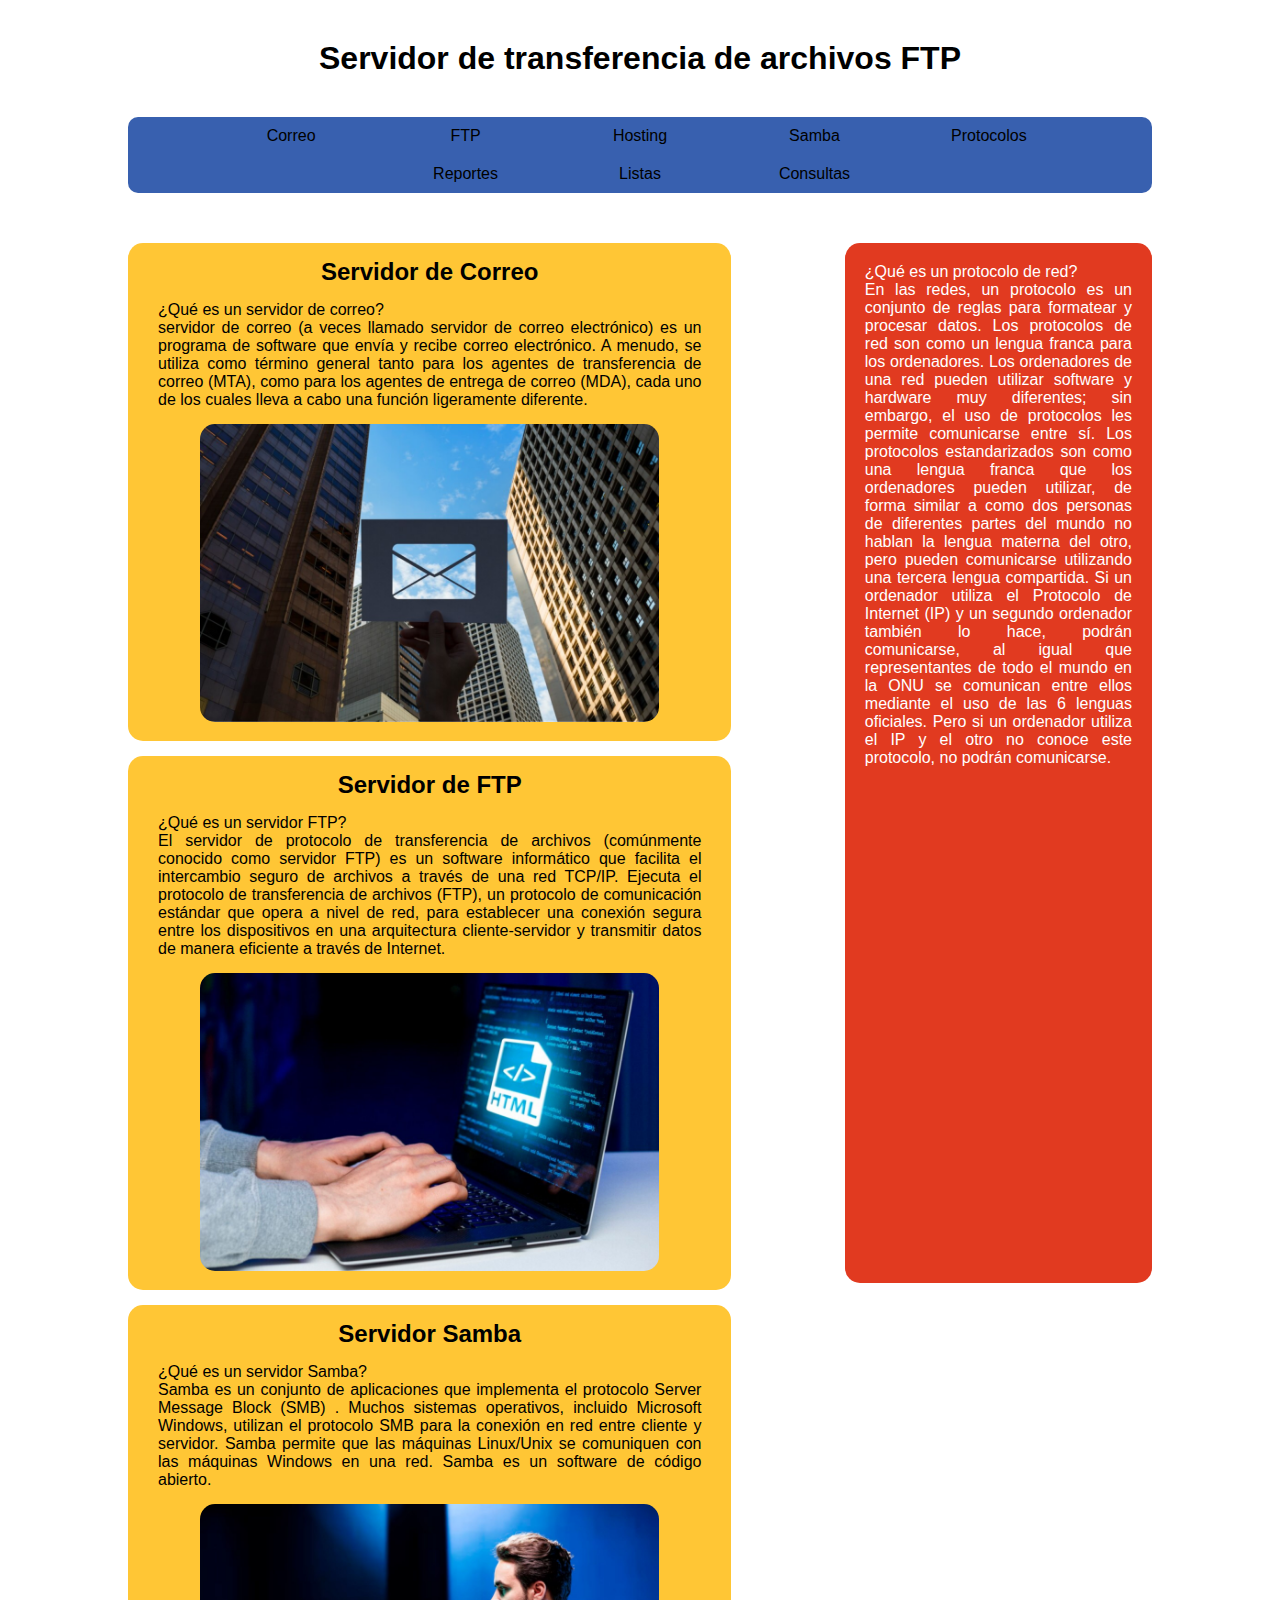
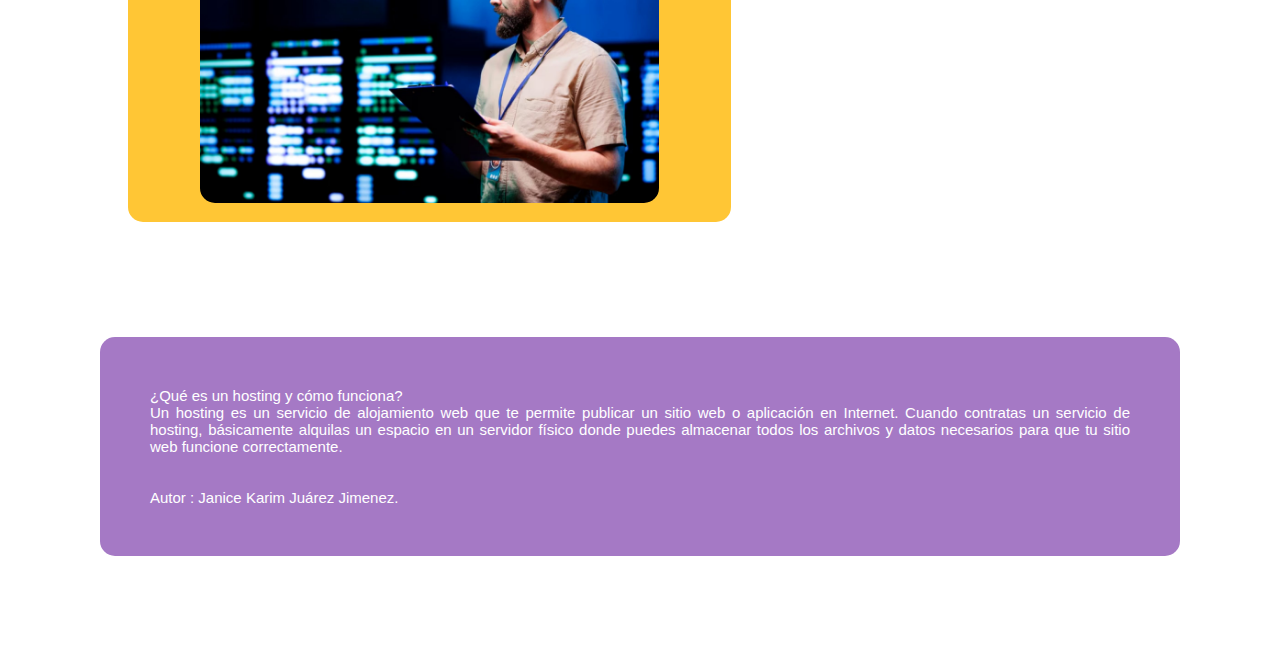
<file: transferencia/index.html>
<!DOCTYPE html>
<html lang="en">
<head>
    <meta charset="UTF-8">
    <meta name="viewport" content="width=device-width, initial-scale=0.3">
    <title>hosting08</title>
</head>
<link rel="stylesheet" href="estilos.css">
<body>


    <div class="titulo">
        <h1>Servidor de transferencia de archivos FTP</h1>
    </div>
    <nav>
        <ul>
            <li><a href="https://es.wikipedia.org/wiki/Servidor_de_correo">Correo</a></li>
            <li><a href="https://es.wikipedia.org/wiki/Protocolo_de_transferencia_de_archivos">FTP</a></li>
            <li><a href="https://es.wikipedia.org/wiki/Alojamiento_web">Hosting</a></li>
            <li><a href="https://es.wikipedia.org/wiki/Samba_(software)">Samba</a></li>
            <li><a href="https://es.wikipedia.org/wiki/Protocolo_de_internet">Protocolos</a></li>
            <li><a href="tabla4.html">Reportes</a></li>
            <li><a href="menu.html">Listas</a></li>
            <li><a href="forms/madre.html">Consultas</a></li>
        </ul>
    </nav>

    <div class="contenido">
        <div class="articulo">
            <div>
                <h2>Servidor de Correo</h2>
                <p>¿Qué es un servidor de correo?<br> servidor de correo (a veces llamado servidor de correo electrónico) es un programa de software que envía y recibe correo electrónico. A menudo, se utiliza como término general tanto para los agentes de transferencia de correo (MTA), como para los agentes de entrega de correo (MDA), cada uno de los cuales lleva a cabo una función ligeramente diferente.</p>
                <img src="imagenes/correo.png">
            </div>
            <div>
                <h2>Servidor de FTP</h2>
                <p>¿Qué es un servidor FTP? <br> El servidor de protocolo de transferencia de archivos (comúnmente conocido como servidor FTP) es un software informático que facilita el intercambio seguro de archivos a través de una red TCP/IP. Ejecuta el protocolo de transferencia de archivos (FTP), un protocolo de comunicación estándar que opera a nivel de red, para establecer una conexión segura entre los dispositivos en una arquitectura cliente-servidor y transmitir datos de manera eficiente a través de Internet.</p>
                <img src="imagenes/ftp.jpg">
            </div>
            <div>
                <h2>Servidor Samba</h2>
                <p>¿Qué es un servidor Samba? <br> Samba es un conjunto de aplicaciones que implementa el protocolo Server Message Block (SMB) . Muchos sistemas operativos, incluido Microsoft Windows, utilizan el protocolo SMB para la conexión en red entre cliente y servidor. Samba permite que las máquinas Linux/Unix se comuniquen con las máquinas Windows en una red. Samba es un software de código abierto.</p>
                <img src="imagenes/samba.jpg">
            </div>
        </div>

        <div class="secundaria">
            <p>¿Qué es un protocolo de red?<br>
                En las redes, un protocolo es un conjunto de reglas para formatear y procesar datos. Los protocolos de red son como un lengua franca para los ordenadores. Los ordenadores de una red pueden utilizar software y hardware muy diferentes; sin embargo, el uso de protocolos les permite comunicarse entre sí.
                Los protocolos estandarizados son como una lengua franca que los ordenadores pueden utilizar, de forma similar a como dos personas de diferentes partes del mundo no hablan la lengua materna del otro, pero pueden comunicarse utilizando una tercera lengua compartida. Si un ordenador utiliza el Protocolo de Internet (IP) y un segundo ordenador también lo hace, podrán comunicarse, al igual que representantes de todo el mundo en la ONU se comunican entre ellos mediante el uso de las 6 lenguas oficiales. Pero si un ordenador utiliza el IP y el otro no conoce este protocolo, no podrán comunicarse.</p>
        </div>
    </div>
    
    <div class="piedepagina">
        <p>¿Qué es un hosting y cómo funciona? <br> Un hosting es un servicio de alojamiento web que te permite publicar un sitio web o aplicación en Internet. Cuando contratas un servicio de hosting, básicamente alquilas un espacio en un servidor físico 
            donde puedes almacenar todos los archivos y datos necesarios para que tu sitio web funcione correctamente.
        <br>
        <br>
        <br> Autor :  Janice Karim Juárez Jimenez.</p>
    </div>
</body>
</html>
</file>
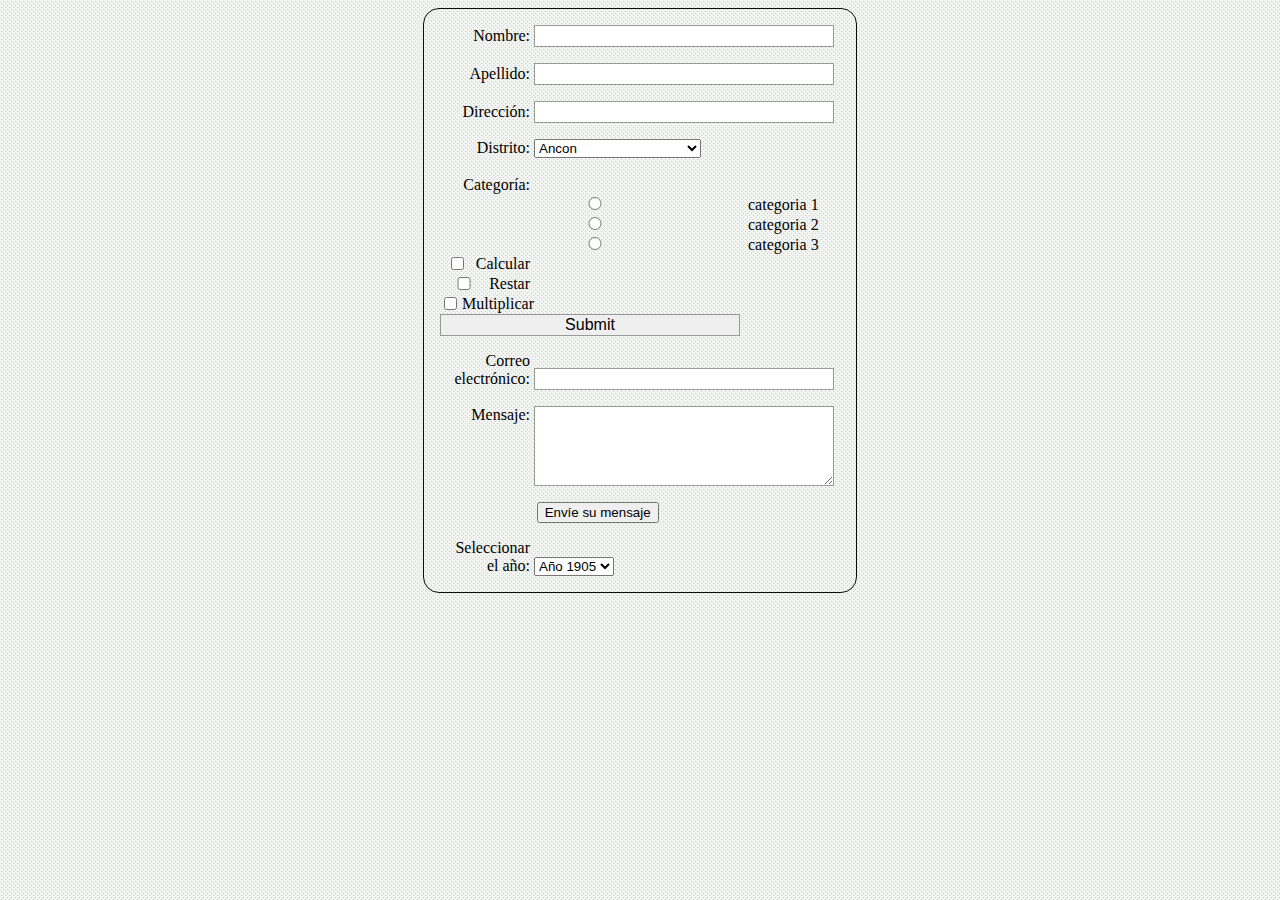
<file: transferencia/formularios.html>
<!DOCTYPE html>
<html lang="en">
<head>
    <meta charset="UTF-8">
    <meta name="viewport" content="width=device-width, initial-scale=1.0">
    <title>Document</title>
    <link rel="stylesheet" href="estiloformulario.css">
</head>
<body>
  <body>    
    <form action="formularios.html" method="post">
        <ul>
          <li>
            <label for="name">Nombre:</label>
            <input type="text" id="name" name="user_name" />
          </li>
          <li>
            <label for="name">Apellido:</label>
            <input type="text" id="name" name="user_name" />
          </li>
          <li>
            <label for="name">Dirección:</label>
            <input type="text" id="name" name="user_name" />
          </li>
          <li>
            <label for="distritos">Distrito:</label>
            <select name="distritos" id="distritos">
            <option value="Ancon">Ancon</option>
            <option value="Ate">Ate</option>
            <option value="Barranco">Barranco</option>
            <option value="Breña">Breña</option>
            <option value="Carabayllo">Carabayllo</option>
            <option value="Chorrilllos">Chorrillos</option>
            <option value="Cieneguilla">Cieneguilla</option>
            <option value="Comas">Comas</option>
            <option value="El Agustino">El Agustino</option>
            <option value="Independencia">Independencia</option>
            <option value="Jesus Maria">Jesus Maria</option>
            <option value="La Molina">La Molina</option>
            <option value="La Victoria">La Victoria</option>
            <option value="Lince">Lince</option>
            <option value="Los Olivos">Los Olivos</option>
            
            <option value="Miraflores">Miraflores</option>
            <option value="Pachacamac">Pachacamac</option>
            <option value="Pucusana">Pucusana</option>
            <option value="Puente Piedra">Puente Piedra</option>
            <option value="Punta Hermosa">Punta Hermosa</option>
            <option value="Punta Negra">Punta Negra</option>
            <option value="San Bartolo">San Bartolo</option>
            <option value="San Borja">San Borja</option>
            <option value="San Isidro">San Isidro</option>
            <option value="San Juan de Lurigancho">San Juan de Lurigancho</option>
            <option value="San Juan de Miraflores">San Juan de Miraflores</option>
            <option value="San Luis">San Luis</option>
            <option value="Santa Anita">Santa Anita</option>
            <option value="Santa Maria del Mar">Santa Maria del Mar</option>
            <option value="Santa Rosa">Santa Rosa</option>
            <option value="Santiago de Surco">Santiago de Surco</option>
            <option value="Surquillo">Surquillo</option>
            <option value="Villa Maria del Triunfo">Villa Maria del Triunfo</option>
        </select>
        <br><br>
        <label id="cat">Categoría:</label>
        <input type="radio" name="categoria">categoria 1 <br>
        <input type="radio" name="categoria">categoria 2 <br>
        <input type="radio" name="categoria">categoria 3 <br>

        <label style="display: inline-flex; align-items: center;">
          <input type="checkbox" name="Calcular" value="yes" style="margin-right: 5px;"> Calcular
      </label><br>
      <label style="display: inline-flex; align-items: center;">
          <input type="checkbox" name="resta" value="yes" style="margin-right: 5px;"> Restar
      </label><br>
      <label style="display: inline-flex; align-items: center;">
          <input type="checkbox" name="multiplicacion" value="yes" style="margin-right: 5px;"> Multiplicar
      </label><br>
      <input type="submit" value="Submit">
  



          </li>
          <li>
            <label for="mail">Correo electrónico:</label>
            <input type="email" id="mail" name="user_mail" />
          </li>
          <li>
            <label for="msg">Mensaje:</label>
            <textarea id="msg" name="user_message"></textarea>
          </li>
          <li class="button">
            <button type="submit">Envíe su mensaje</button>
          </li>
        <li>
          <label for="numeros">Seleccionar el año:</label>
    <select id="numeros">
    </select>

    <script>
        const selectNumeros = document.getElementById('numeros');
        
        
        for (let i = 1905; i <= 2024; i++) {
            
            let opcion = document.createElement('option');
            opcion.value = i;  
            opcion.text = 'Año ' + i;
            
            
            selectNumeros.appendChild(opcion);
        }
    </script>
        </li>  
        </ul>

    </form>
      


</body>
</html>
</file>
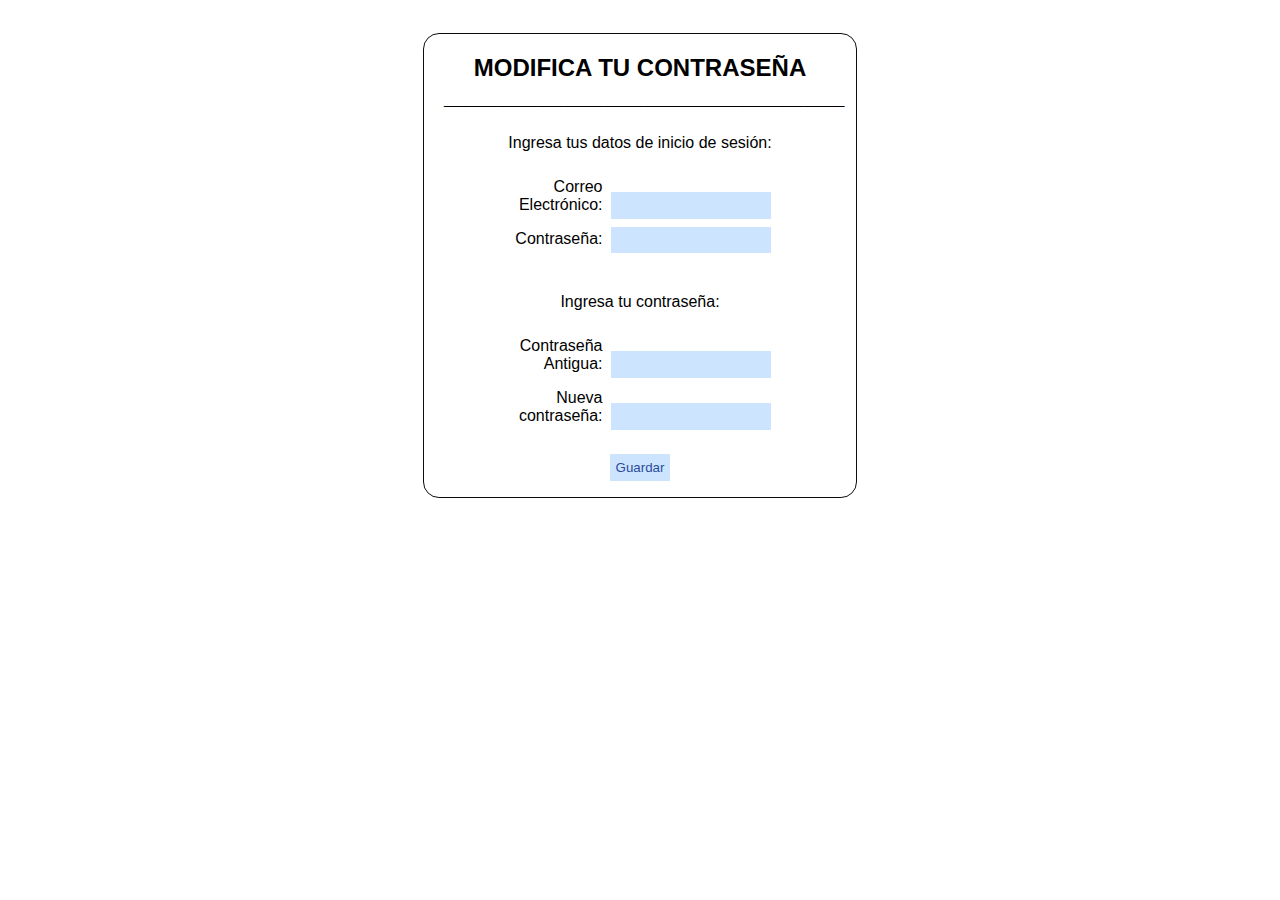
<file: transferencia/forms/direccion.html>
<!DOCTYPE html>
<html lang="en">
<head>
    <meta charset="UTF-8">
    <meta name="viewport" content="width=device-width, initial-scale=0.5">
    <title>cambio de contraseña</title>
    <link rel="stylesheet" href="estiloforms.css">
</head>
<body>
    
    <form action="form.html" method="post">
        <header>MODIFICA  TU  CONTRASEÑA <br>
        ______________________________</header>
    <ul>
        <caption>Ingresa tus datos de inicio de sesión:
            <br>
            <br>
        </caption>
        <li>
            <label for="name">Correo Electrónico:</label>
            <input type="text" id="name" name="user_mail" />
        </li>
        <li>
            <label for="name">Contraseña:</label>
            <input type="password" id="name" name="user_key" />
        </li>
        <caption>
            <br>
            <br>Ingresa tu contraseña:
            <br>
            <br>
        </caption>
        <li>
            <label for="name">Contraseña Antigua:</label>
            <input type="password" id="name" name="user_key" />
        </li>
        <li>
            <label for="name">Nueva contraseña:</label>
            <input type="password" id="name" name="user_key" />
        </li>
        
    </ul><input type="submit" value="Guardar"></form>
</body>
</file>
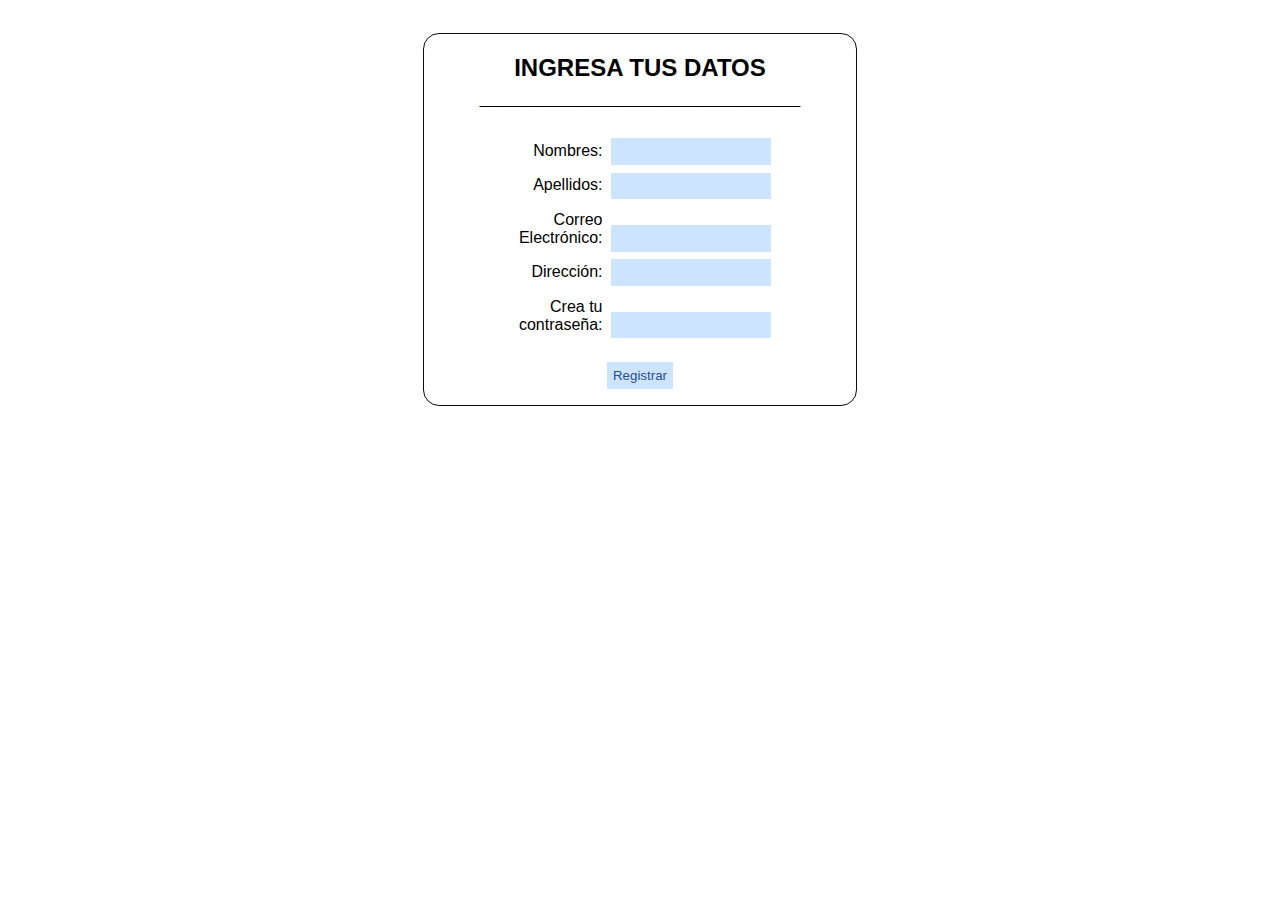
<file: transferencia/forms/form.html>
<!DOCTYPE html>
<html lang="en">
<head>
    <meta charset="UTF-8">
    <meta name="viewport" content="width=device-width, initial-scale=0.5">
    <title>Regístrate</title>
    <link rel="stylesheet" href="estiloforms.css">
</head>
<body>
    
    <form action="form.html" method="post"> <header>INGRESA  TUS  DATOS <br>
        ________________________</header>
    <ul>
        <li>
            <label for="name">Nombres:</label>
            <input type="text" id="name" name="user_name" />
        </li>
        <li>
            <label for="name">Apellidos:</label>
            <input type="text" id="name" name="user_lastname" />
        </li>
        <li>
            <label for="name">Correo Electrónico:</label>
            <input type="text" id="name" name="user_mail" />
        </li>
        <li>
            <label for="name">Dirección:</label>
            <input type="text" id="name" name="user_adress" />
        </li>
        <li>
            <label for="name">Crea tu contraseña:</label>
            <input type="password" id="name" name="user_key" />
        </li>
    </ul>
    <input type="submit" value="Registrar"></form>
</body>
</file>
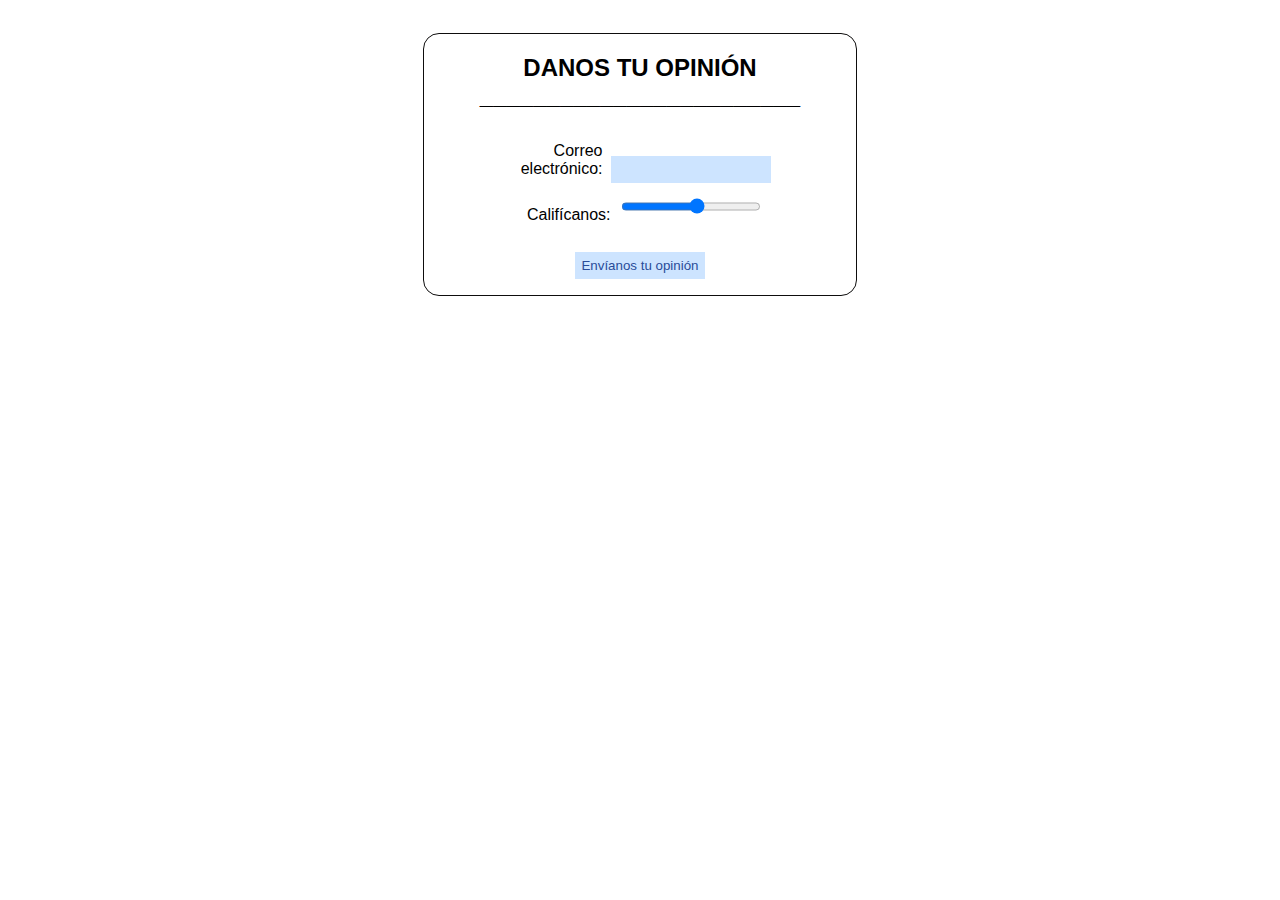
<file: transferencia/forms/opp.html>
<!DOCTYPE html>
<html lang="en">
<head>
    <meta charset="UTF-8">
    <meta name="viewport" content="width=device-width, initial-scale=0.5">
    <title>Opiniones</title>
    <link rel="stylesheet" href="estiloforms.css">
</head>
<body>
    <form action="opp.html" method="post">
    <header>DANOS  TU  OPINIÓN <br>
        ________________________</header>
    <ul>
        
        <li>
            <label for="name">Correo electrónico:</label>
            <input type="email" id="name" name="user_mail" />
        </li>
        <li>
            <label for="name">Califícanos:</label>
            <input type="range" id="name" name="user_OP" min="1" max="10" step="1"/>
        </li>
        
    </ul><input type="submit" value="Envíanos tu opinión"></form>
    
</body>
</file>
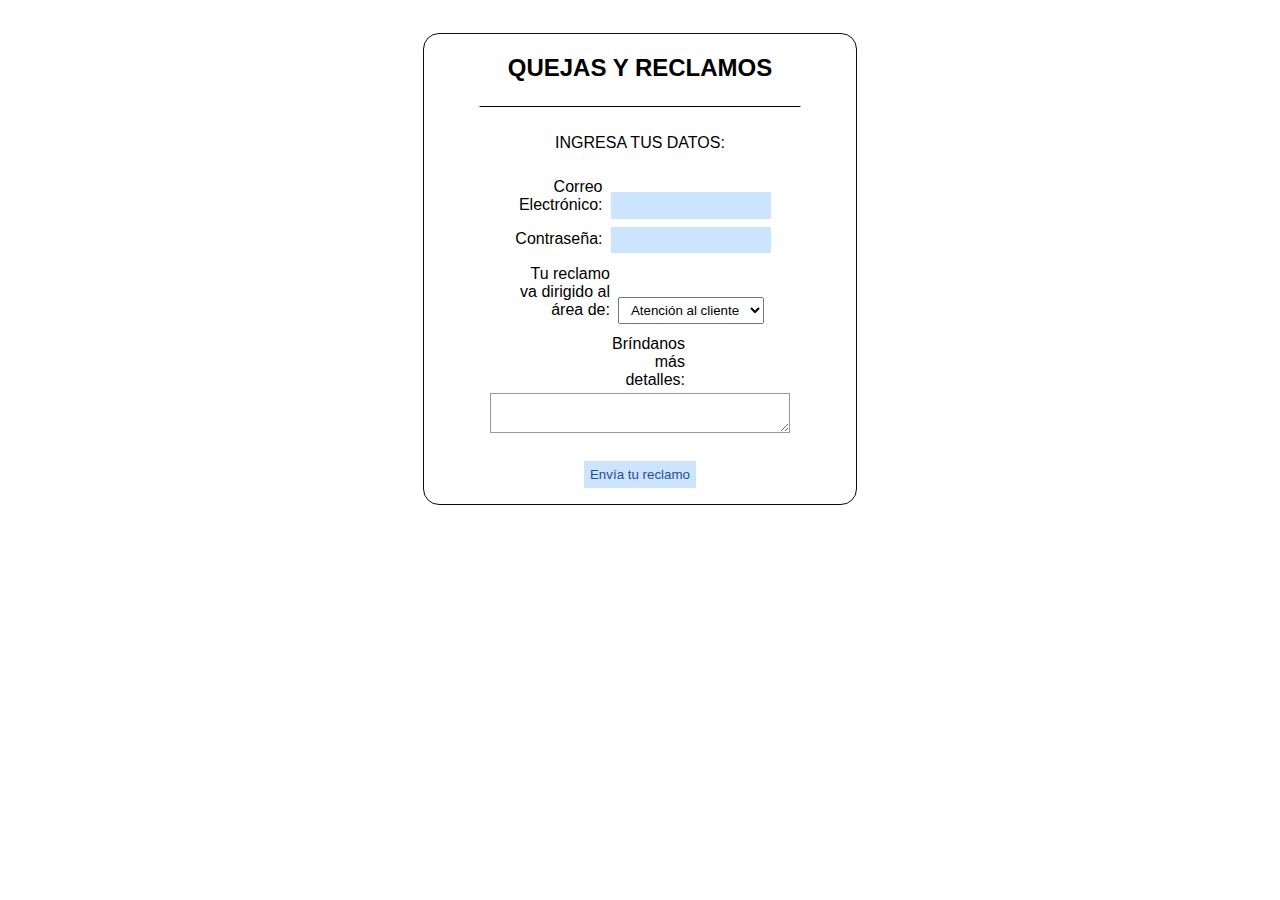
<file: transferencia/forms/reclamos.html>
<!DOCTYPE html>
<html lang="en">
<head>
    <meta charset="UTF-8">
    <meta name="viewport" content="width=device-width, initial-scale=0.5">
    <title>Reclamaciones</title>
    <link rel="stylesheet" href="estiloforms.css">
</head>
<body>
    <form action="reclamos.html" method="post">
    <header>QUEJAS  Y  RECLAMOS <br>
        ________________________
    </header>
    <ul>
        <caption>INGRESA TUS DATOS:
            <br>
            <br>
        </caption>
        <li>
            <label for="name">Correo Electrónico:</label>
            <input type="text" id="name" name="user_mail" />
        </li>
        <li>
            <label for="name">Contraseña:</label>
            <input type="password" id="name" name="user_key" />
        </li>
        
        <li>
            <label for="cat">Tu reclamo va dirigido al área de:</label>
            <select name="cat" id="cat">
            <option value="A">Atención al cliente</option>
            <option value="B">Soporte técnico</option>
            <option value="C">Calidad del servicio</option>
            <option value="D">Otro</option>
            </select>
            <li>
                <label for="msg">Bríndanos más detalles:</label>
                <textarea id="mensaje" name="user_message"></textarea>
            </li>
        
        
    </ul><input id="send" type="submit" value="Envía tu reclamo"></form>
</body>
</file>
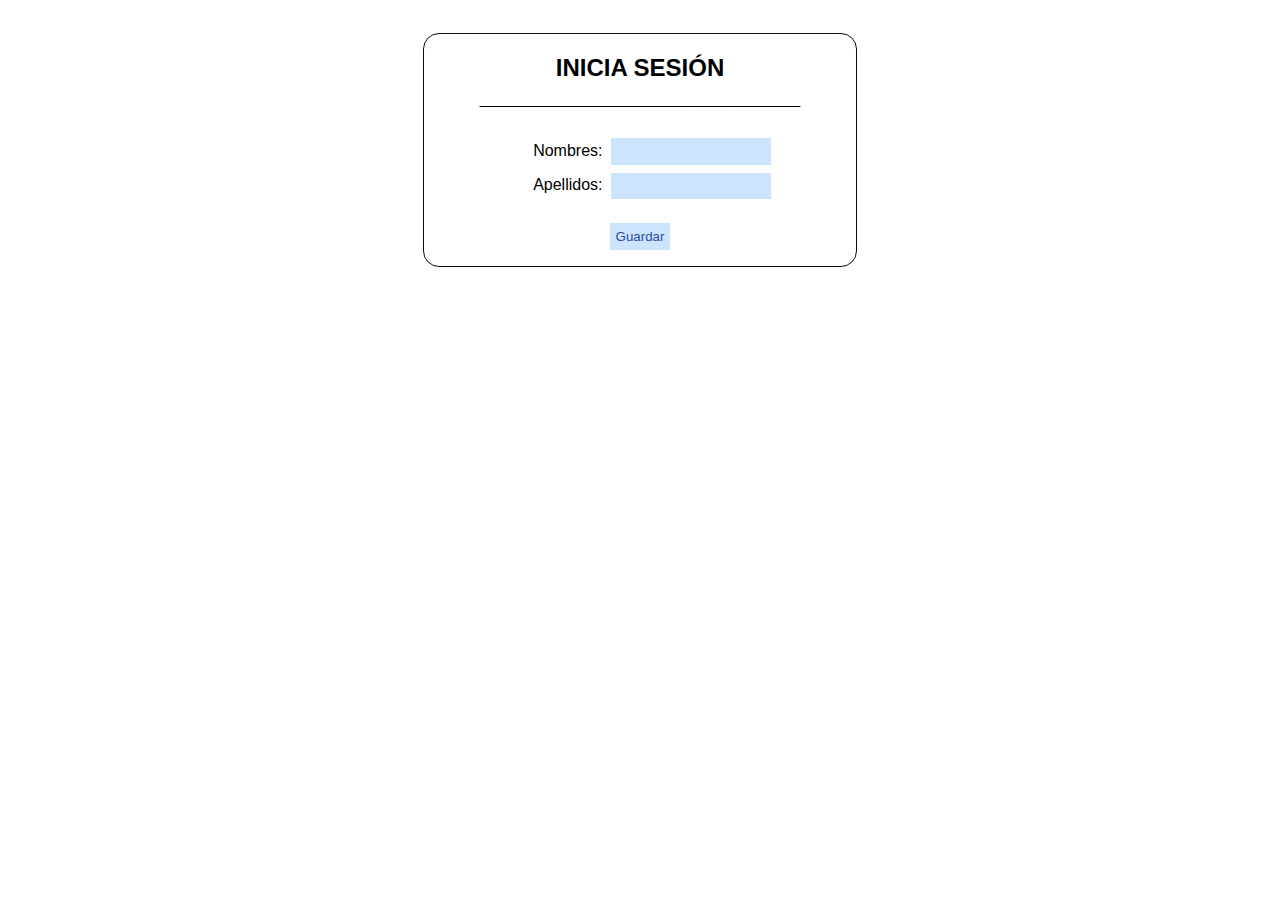
<file: transferencia/forms/sesion.html>
<!DOCTYPE html>
<html lang="en">
<head>
    <meta charset="UTF-8">
    <meta name="viewport" content="width=device-width, initial-scale=0.5">
    <title>sesión</title>
    <link rel="stylesheet" href="estiloforms.css">
</head>
<body>
    
    <form action="form.html" method="post"> <header>INICIA  SESIÓN <br>
        
        ________________________</header><ul>
        <li>
            <label for="name">Nombres:</label>
            <input type="text" id="name" name="user_name" />
        </li>
        <li>
            <label for="name">Apellidos:</label>
            <input type="text" id="name" name="user_lastname" />
        </li>
        </ul>
        <input type="submit" value="Guardar">
    </form>
</body>
</file>
<file: transferencia/estilos.css>
*{
    padding: 0;
    margin: 0;
    font-family: 'Lucida Sans', 'Lucida Sans Regular', 'Lucida Grande', 'Lucida Sans Unicode', Geneva, Verdana, sans-serif;
    color: black;
    text-decoration: none;
    text-align: center;
    
    
    }
    .titulo{
        padding: 40px;
    }
    nav ul{
        width: 80%;
        margin: auto;
        border-radius: 10px;
        list-style-type: none;
        background-color: rgb(56, 96, 175);
    }
    
    nav li{
        display: inline-flex;
    }
    
    nav a{
        padding: 10px;
        width: 150px;
    
    }
    
    nav ul a:hover{
    background-color: rgb(108, 113, 255);
    }
    
    .contenido{
        display: flex;
        width: 80%;
        margin: auto;
        margin-top: 50px;
    }
    
    .contenido .articulo{
        width: 70%;
        margin: auto;
    }
    
    .contenido .articulo div{
        width: 80%;
        padding: 15px;
        background-color: rgb(255, 198, 53);
        border-radius: 15px;
        margin-bottom: 15px;
    
    }
    
    .contenido .articulo img{
        width: 80%;
        border-radius: 15px;
    }
    
    .contenido .secundaria{
        width: 30%;
    }
    .contenido .secundaria p{
        background-color: rgb(225, 58, 32);
        border-radius: 15px;
        padding: 20px;
        height: 1000px;
    
    }
    .piedepagina{
        background-color: rgb(165, 121, 197);
        margin: 100px;
        border-radius: 15px;
    }
    .piedepagina p{
        padding: 50px;
    }
    .tituloh1{
       font-size: 50px;
       color: rgb(48, 48, 48);
       padding:10px;
    }
    .secundaria p{
       color: rgb(255, 255, 255);
       text-align: justify;
    }
    .piedepagina p{
       font-size: 15px;
       color: rgb(255, 255, 255);
       text-align: justify;
    }
 
    p {
     text-align: justify;
     padding: 15px;
    }
    /*.articulo{
        display: grid;
        gap: 1rem;
        grid-auto-rows: 22rem;
        grid-template-columns: repeat(auto-fill, minmax(15rem, 1fr));
    
    }*/
</file>
<file: transferencia/estiloformulario.css>
body{
background-color: #f2f4f2;
background-image: url("data:image/svg+xml,%3Csvg xmlns='http://www.w3.org/2000/svg' width='4' height='4' viewBox='0 0 4 4'%3E%3Cpath fill='%23351c5f' fill-opacity='0.2' d='M1 3h1v1H1V3zm2-2h1v1H3V1z'%3E%3C/path%3E%3C/svg%3E");
}




.x1{
    font-size: 100%;
    text-align: right;
    color: blue;
    
}
#x2{
    font-size: 100%;
    text-align: right;
    color: blue;
    
}
form {
    /* Centrar el formulario en la página */
    margin: 0 auto;
    width: 400px;
    /* Esquema del formulario */
    padding: 1em;
    border: 1px solid rgb(14, 13, 13);
    border-radius: 1em;
  }
 ul {
    list-style: none;
    padding: 0;
    margin: 0;
  }
  form li + li {
    margin-top: 1em;
  }
  label {
    /* Tamaño y alineación uniforme */
    display: inline-block;
    width: 90px;
    text-align: right;
  }
  input,
textarea {
  /* Para asegurarse de que todos los campos de texto tienen la misma configuración de letra
     Por defecto, las áreas de texto tienen un tipo de letra monoespaciada */
  font: 1em sans-serif;

  /* Tamaño uniforme del campo de texto */
  width: 300px;
  box-sizing: border-box;

  /* Hacer coincidir los bordes del campo del formulario */
  border: 1px solid #999;
}
input:focus,
textarea:focus {
  /* Destacado adicional para elementos que tienen el cursor */
  border-color: #000;
}

textarea {
  /* Alinear los campos de texto multilínea con sus etiquetas */
  vertical-align: top;

  /* Proporcionar espacio para escribir texto */
  height: 5em;
}

.button {
  /* Alinear los botones con los campos de texto */
  padding-left: 90px; /* mismo tamaño que los elementos de la etiqueta */
}

button {
  /* Este margen adicional representa aproximadamente el mismo espacio que el espacio
     entre las etiquetas y sus campos de texto */
  margin-left: 0.5em;
}
label #cat{
    text-align: center;
}
</file>
<file: transferencia/forms/estiloforms.css>
*{
    font-family: 'Gill Sans', 'Gill Sans MT', Calibri, 'Trebuchet MS', sans-serif;
    padding: 1%;
    color: rgb(0, 0, 0);
    text-decoration: none;
    list-style-type: none;
    text-align: center;
}
header{
    font-weight: 600;
    font-size: 150%;
}
input{
    color: rgb(41, 76, 153);
    background-color: #cde4ff;
    border: 700px;
    padding: 1.5%;

}
nav ul{
    width: 80%;
    margin: auto;
    border-radius: 10px;
    list-style-type: none;
    background-color: rgb(71, 170, 252);
}

nav li{
    display: inline-flex;
}

nav a{
    padding: 10px;
    width: 150px;

}

nav ul a:hover{
background-color: rgb(114, 203, 255);
}

textarea {
    font: 90%;
    width: 300px;
    box-sizing: border-box;
  
    /* Hacer coincidir los bordes del campo del formulario */
    border: 1px solid #999;
}

label {
    /* Tamaño y alineación uniforme */
    display: inline-block;
    width: 90px;
    text-align: right;
  }

  form {
    /* Centrar el formulario en la página */
    margin: 0 auto;
    width: 400px;
    /* Esquema del formulario */
    padding: 1em;
    border: 1px solid rgb(14, 13, 13);
    border-radius: 1em;
  }
</file>
